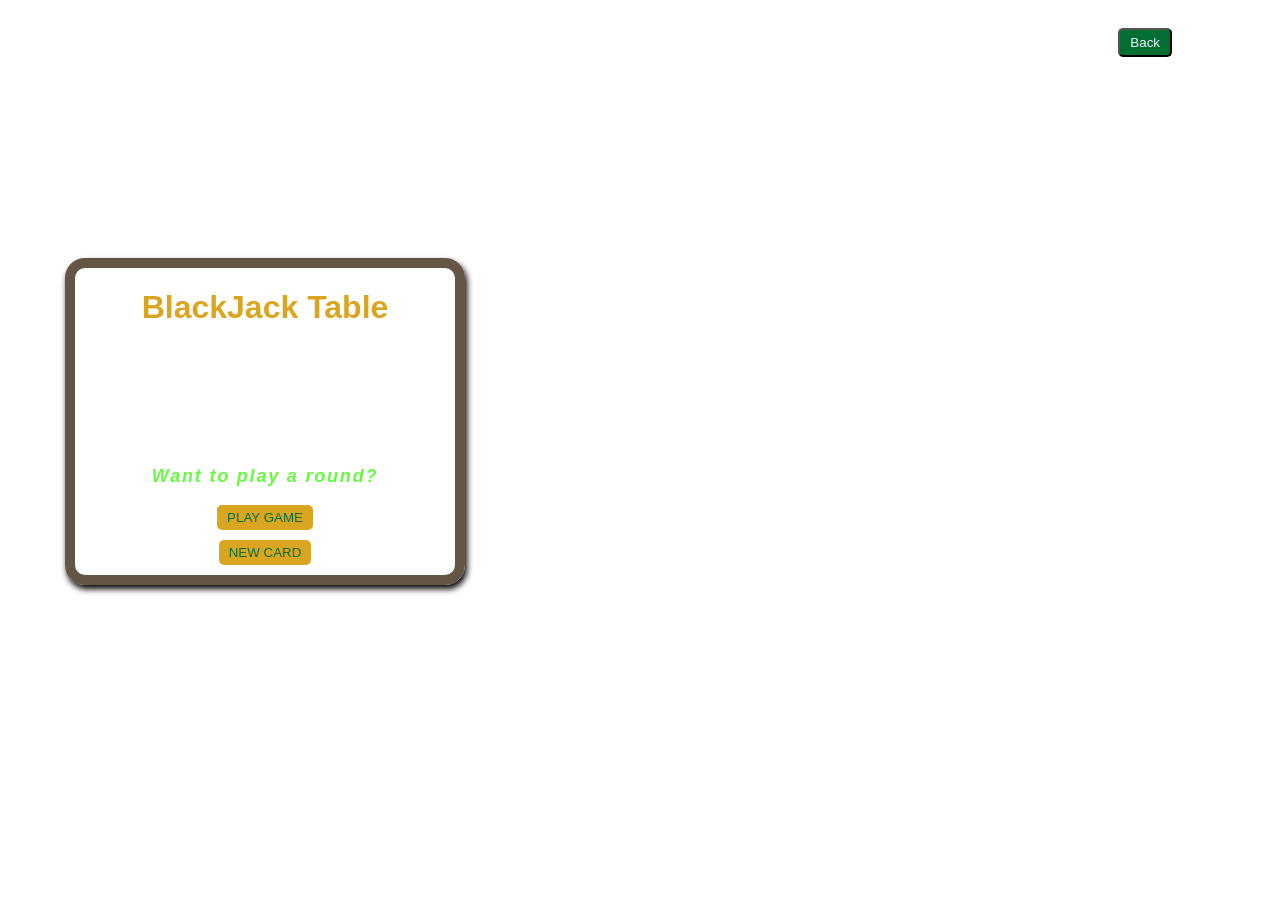
<file: home/blackjack/blackjack.html>
<!DOCTYPE html>
<html lang="en">
    <head>
        <meta charset="UTF-8" />
        <meta http-equiv="X-UA-Compatible" content="IE=edge" />
        <meta name="viewport" content="width=device-width, initial-scale=1.0" />
        <link rel="stylesheet" href="blackjack.css" />
        <title>BlackJack 21</title>
    </head>
    <body>
        <a href="/home/home.html"><button id="home_btn">Back</button></a>
        <div class="container">
            <h1>BlackJack Table</h1>
            <p id="cards_el">Cards:</p>
            <p id="count_el">Count:</p>
            <p id="message_el">Want to play a round?</p>
            <button class="play_btn" onclick="startGame()">PLAY GAME</button>
            <button class="play_btn" onclick="newCard()">NEW CARD</button>
        </div>
        <script src="blackjack.js"></script>
    </body>
</html>
</file>
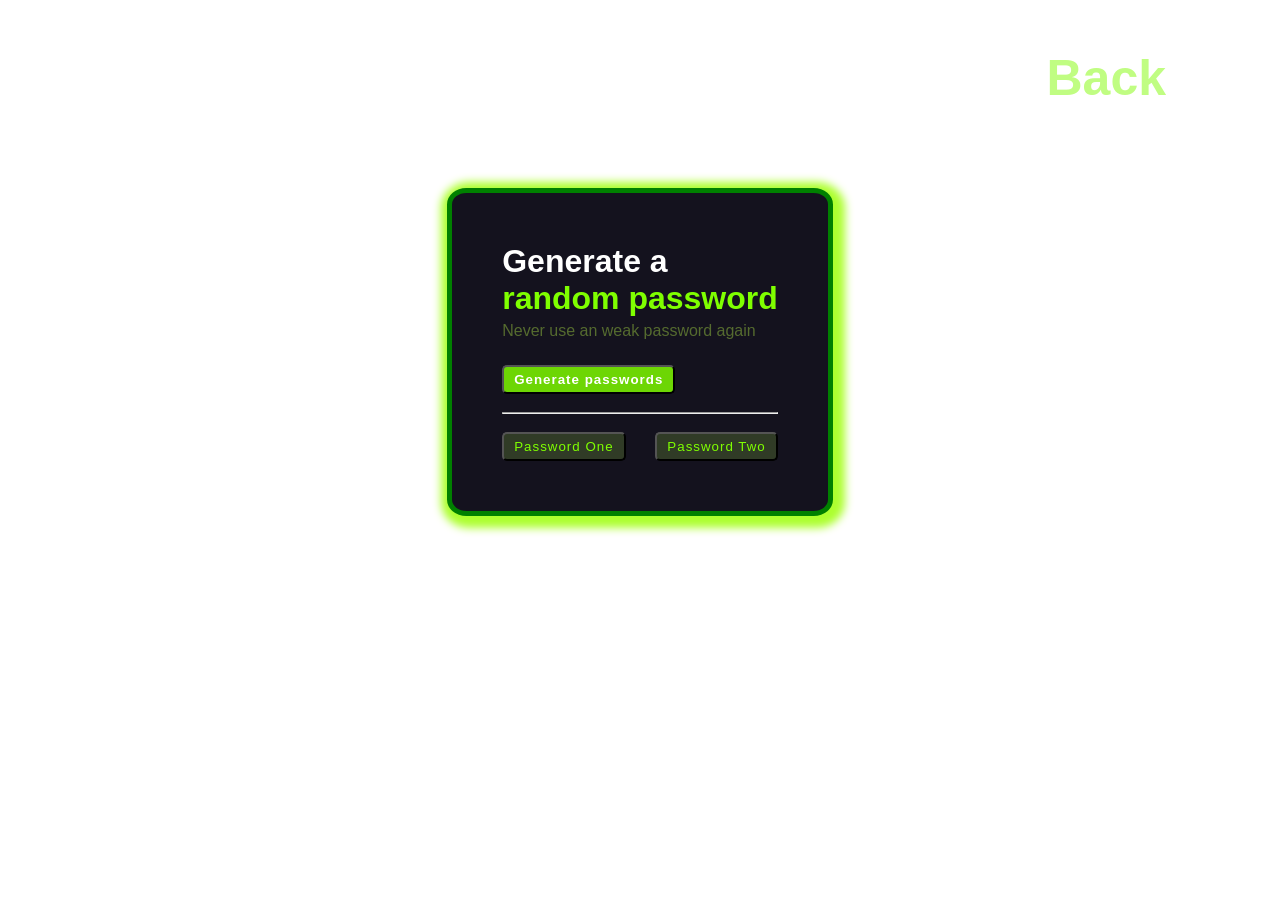
<file: home/passwordGenerator/passwordGen.html>
<!DOCTYPE html>
<html lang="en">
    <head>
        <meta charset="UTF-8" />
        <meta http-equiv="X-UA-Compatible" content="IE=edge" />
        <meta name="viewport" content="width=device-width, initial-scale=1.0" />
        <link rel="stylesheet" href="passwordGen.css" />
        <title>Password Generator</title>
    </head>
    <body id="main_page">
        <a href="/home/home.html"><button id="home_btn">Back</button></a>
        <div id="container">
            <h1 id="title1">Generate a</h1>
            <h1 id="title2">random password</h1>
            <p id="subtitle">Never use an weak password again</p>
            <button id="generate_btn" onclick="generatePasswords()">
                Generate passwords
            </button>
            <hr />
            <div class="password_options">
                <button id="passwordOne_el">Password One</button>
                <button id="passwordTwo_el">Password Two</button>
            </div>
        </div>
        <script src="passwordGen.js"></script>
    </body>
</html>
</file>
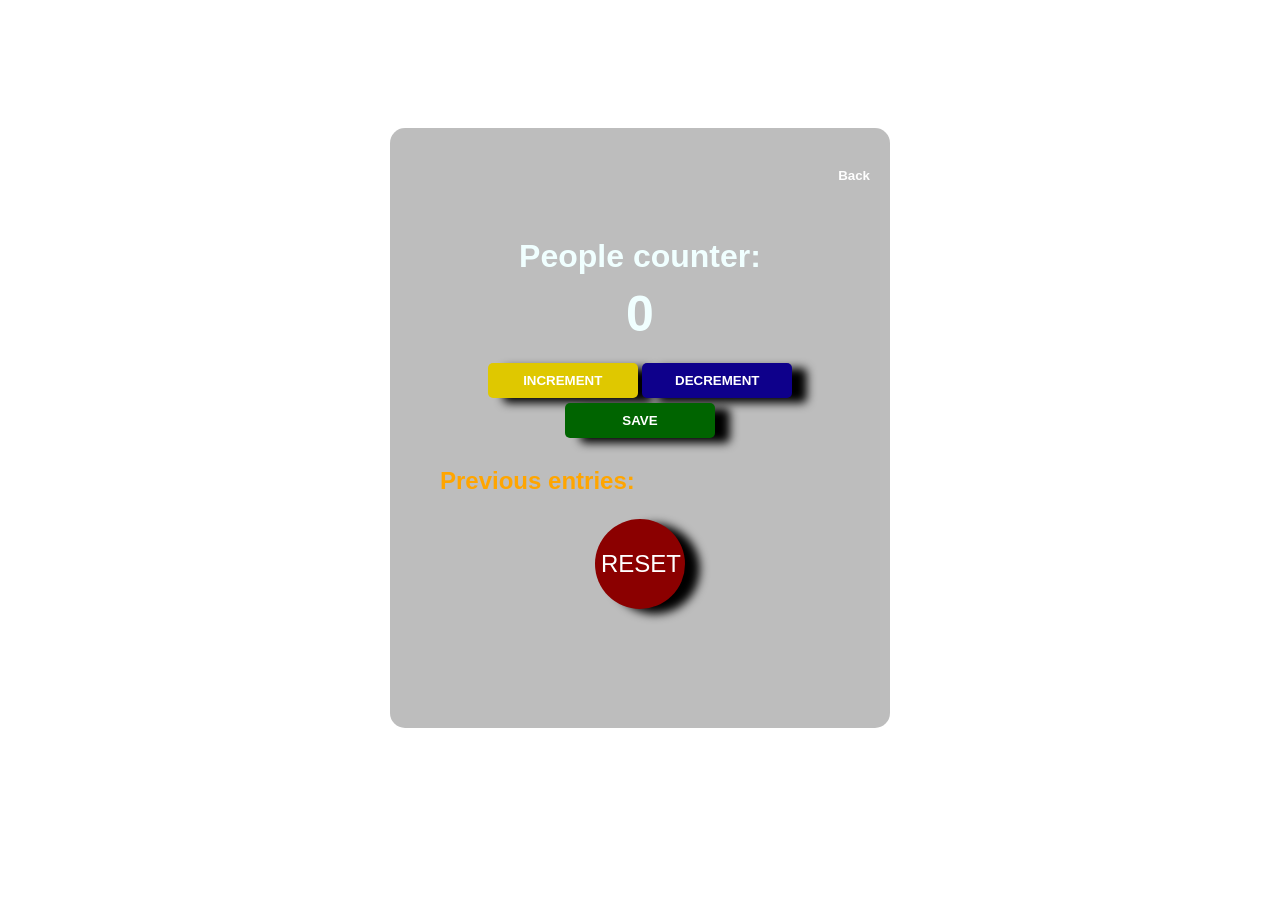
<file: home/peopleCounter/peopleCount.html>
<!DOCTYPE html>
<html lang="en">
    <head>
        <meta charset="UTF-8" />
        <meta http-equiv="X-UA-Compatible" content="IE=edge" />
        <meta name="viewport" content="width=device-width, initial-scale=1.0" />
        <link rel="stylesheet" href="peopleCount.css" />
        <title>People Counter</title>
    </head>
    <body>
        <div class="main">
            <a href="/home/home.html"><button id="home_btn">Back</button></a>
            <h1>People counter:</h1>
            <h2 id="count-el">0</h2>
            <button id="increment-btn" onclick="increment()">INCREMENT</button>
            <button id="decrement-btn" onclick="decrement()">DECREMENT</button>
            <div>
                <button id="save-btn" onclick="save()">SAVE</button>
            </div>
            <p id="save-el">
                <span class="count_title">Previous entries:</span>
            </p>
            <button id="reset-btn" onclick="reset()">RESET</button>
        </div>
        <script src="peopleCount.js"></script>
    </body>
</html>
</file>
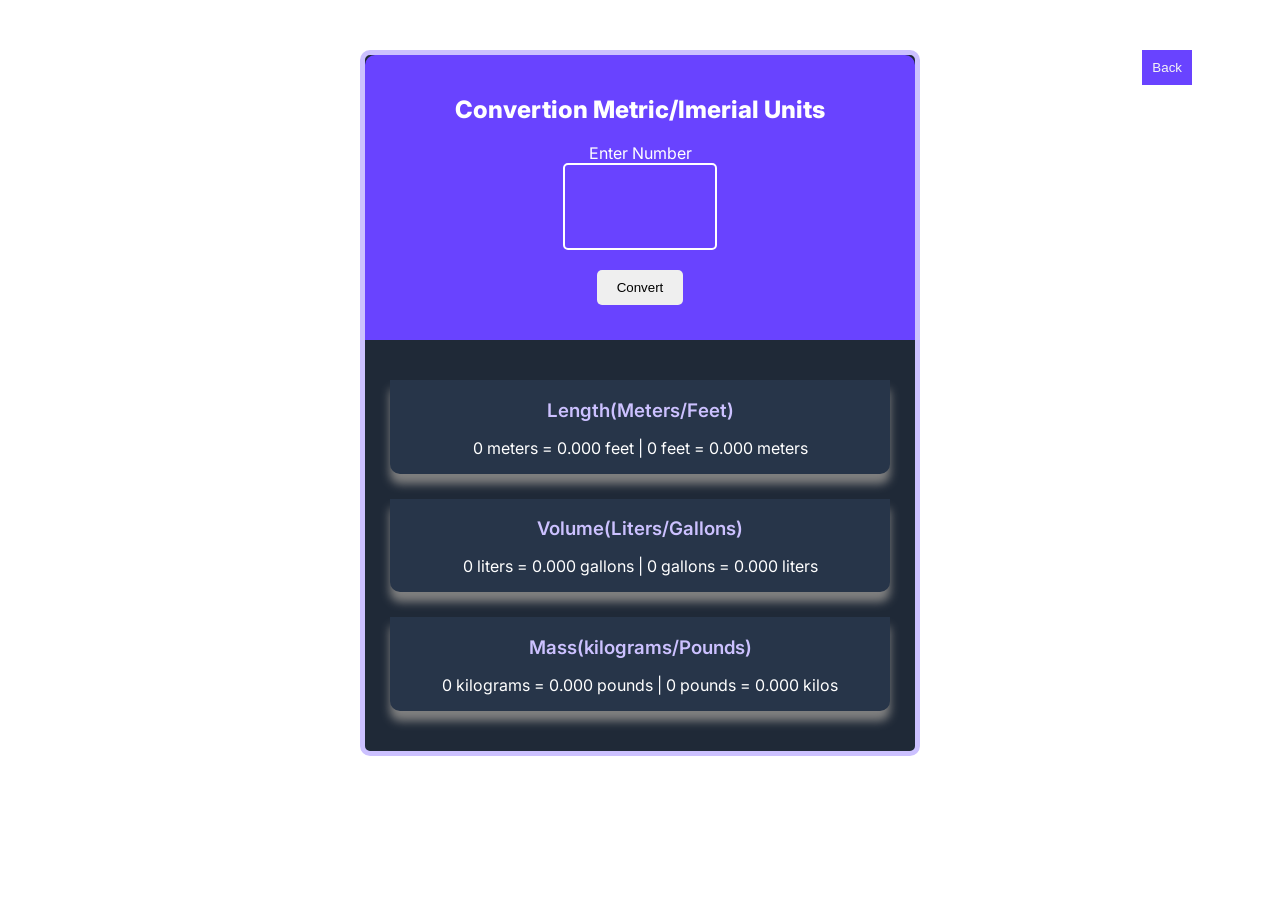
<file: home/unitConverter/unitConvert.html>
<!DOCTYPE html>
<html lang="en">
    <head>
        <meta charset="UTF-8" />
        <meta http-equiv="X-UA-Compatible" content="IE=edge" />
        <meta name="viewport" content="width=device-width, initial-scale=1.0" />
        <link rel="stylesheet" href="unitConvert.css" />
        <title>Unit Converter</title>
    </head>
    <body>
        <a href="/home/home.html"><button id="home_btn">Back</button></a>
        <div id="main_container">
            <section id="top_container">
                <h1 id="title">Convertion Metric/Imerial Units</h1>
                <p class="subtitle">Enter Number</p>
                <div id="input_div">
                    <input id="input_el" type="text" class="no_outline" />
                </div>
                <div class="btns">
                    <button id="convert_btn">Convert</button>
                </div>
            </section>
            <section id="bottom_container">
                <div class="inner_container">
                    <h3>Length(Meters/Feet)</h3>
                    <div class="convertions">
                        <p id="length_el">
                            0 meters = 0.000 feet | 0 feet = 0.000 meters
                        </p>
                    </div>
                </div>
                <div class="inner_container">
                    <h3>Volume(Liters/Gallons)</h3>
                    <div class="convertions">
                        <p id="volume_el">
                            0 liters = 0.000 gallons | 0 gallons = 0.000 liters
                        </p>
                    </div>
                </div>
                <div class="inner_container">
                    <h3>Mass(kilograms/Pounds)</h3>
                    <div class="convertions">
                        <p id="mass_el">
                            0 kilograms = 0.000 pounds | 0 pounds = 0.000 kilos
                        </p>
                    </div>
                </div>
            </section>
        </div>
        <script src="unitConvert.js"></script>
    </body>
</html>
</file>
<file: home/blackjack/blackjack.css>
body {
   position: relative;
    font-family: 'Trebuchet MS', 'Lucida Sans Unicode', 'Lucida Grande', 'Lucida Sans', Arial, sans-serif;
    display: flex; 
    flex-direction: column;
    height: 100vh;
    align-items: center;
    background-image: url(https://apostalegal.com/wp-content/uploads/2020/09/como-jogar-blackjack-online.jpg);
    background-size: cover;
   
    
 }
 #home_btn {
   position:absolute;
   padding: 5px 10px;
   border-radius: 5px;
   background-color: #016f32;
   color: aliceblue;
   top: 10;
   right: 0;
   margin-top: 20px;
   margin-right: 100px;
}
 #home_btn:hover {
   background-color: #019b46;
 }
 .container { 
    font-weight: bold;
    box-shadow: 2px 4px 6px black;
    border: 10px solid rgb(100, 85, 69);
    border-radius: 20px;
    margin-top: 250px;
    width: 30%;
    margin-right: 750px;
    height: fit-content;
    color:white;
    display: flex;
    flex-direction: column;
    align-items: center;
    justify-content: center;
    background-image: url(https://media.istockphoto.com/vectors/poker-table-background-in-green-color-vector-id1218355494?k=20&m=1218355494&s=612x612&w=0&h=7izk2bQU_LDnKLLLbwAolAo4kwUmcwr_mo8_Vr7955w=);
    background-size: cover;
 }
 h1 {
    color: goldenrod;
 }

 #message_el {
    color: rgb(104, 250, 64);
    font-style: italic;
    font-size: large;
    letter-spacing: 0.1em;
 }
 .play_btn {
    border: none;
    border-radius: 5px;
    color: #016f32;
    width: fit-content;
    padding: 5px 10px;
    background: goldenrod;
    margin-bottom: 10px;
}
.play_btn:hover {
   background: rgb(250, 190, 37);
   font-weight: bold;
}

#player_el {
   color: rgb(246, 218, 77);
}
</file>
<file: home/passwordGenerator/passwordGen.css>
#main_page {
    position: relative;
    display:flex;
    justify-content: center;
    align-items: center;
    padding:5rem;
    background-image: url(https://www.budismohoje.org.br/wp-content/uploads/2022/01/Matrix_Capa.jpg);
    background-size: cover;
    }
    #home_btn {
        font-size: 50px;
        font-weight: bold;
        top: 0;
        right: 0;
        position: absolute;
        color: rgb(192, 253, 130);
        margin-top: 40px;
        margin-right: 100px;
        background: transparent;
        border:none;
        cursor: pointer;
      
    }
    #home_btn:hover {
        color: red;
        transform: rotate(360deg);
        transition: ease-in-out 0.5s;
    }
    #container {
        font-family: 'Trebuchet MS', 'Lucida Sans Unicode', 'Lucida Grande', 'Lucida Sans', Arial, sans-serif;
        color: white;
        margin-top: 100px;
        background-color: rgb(20, 18, 30);
        padding:50px;
        border: 5px solid green;
        box-shadow: 3px 3px 9px 9px greenyellow;
        border-radius: 5%;
    }
    #title1 {
    margin-top: 0px;
    margin-bottom: 0px;
    }
    #title2 {
    color: chartreuse;
    margin-top: 0px;
    margin-bottom: 0px;
    }
    p {
        color: darkolivegreen;
        margin-top: 5px;
        margin-bottom: 25px;
    }
    #generate_btn {
    color:white;
    letter-spacing: 1px;
    font-weight: bold;
    background-color: rgb(109, 214, 4);
    padding: 5px 10px;
    border-radius:5px;
    margin-bottom: 10px;
    }
    #generate_btn:hover {
        background-color: darkgreen;
    }
    .password_options {
        display: flex;
        justify-content: space-between;
        align-items: center;
        padding-top: 10px;
    }
    #passwordOne_el {
        color:chartreuse;
        letter-spacing: 1px;
        background-color: rgb(48, 59, 38);
        padding: 5px 10px;
        border-radius:5px;
    }
    #passwordTwo_el {
        color:chartreuse;
        letter-spacing: 1px;
        background-color: rgb(48, 59, 38);
        padding: 5px 10px;
        border-radius:5px;
    }
</file>
<file: home/peopleCounter/peopleCount.css>
body {
    display: flex;
    padding-top: 120px;
    justify-content: center;
    align-items: center;
    background-image: url("https://pixy.org/download/8345/");
    background-size: cover;
    font-family: -apple-system, BlinkMacSystemFont, 'Segoe UI', Roboto, Oxygen, Ubuntu, Cantarell, 'Open Sans', 'Helvetica Neue', sans-serif;
    font-weight: bold;
    text-align: center;
    color:azure
}

.main {
    position: relative;
    background: rgba(128, 128, 128, 0.521);
    padding: 100px 50px;
    width: 400px;
    height: 400px;
    border-radius: 15px;
}
#home_btn {
    width: fit-content;
    background: transparent;
    position: absolute;
    top: 0;
    right: 0;
    color: rgb(254, 254, 254);
    margin-top: 20px;
    border-radius: 50%;
    padding: 20px;
}
#home_btn:hover {
    transform: scale(1.1);
}
h1 {
    margin-top: 10px;
    margin-bottom: 10px;
}
h2 {
    font-size: 50px;
    margin-top: 0;
    margin-bottom: 20px;
}
button {
    border: none;
    padding-top: 10px;
    padding-bottom: 10px;
    color: white;
    font-weight: bold;
    width: 150px;
    margin-bottom: 5px;
    border-radius: 5px;
}
#increment-btn {
    background: rgb(223, 200, 0);
    box-shadow: 15px 5px 10px rgb(0, 0, 0);
}
#decrement-btn {
    background: rgb(14, 0, 139);
    box-shadow: 15px 5px 10px rgb(0, 0, 0);
}

#save-btn {
    background: darkgreen;
   
    box-shadow: 15px 5px 10px rgb(0, 0, 0);
}
#reset-btn {
    background: darkred;
    width: 90px;
    height: 90px;
    border-radius: 50%;
    font-weight: 500;
    font-size: x-large;
    box-shadow: 15px 5px 10px rgb(0, 0, 0);
}
#save-el {
    
    display: flex;
    flex-direction: row;
    justify-content: center;
    align-items: center;
    width: fit-content;
    font-size: x-large;
    color: rgb(250, 252, 252);
}
.count_title {
    color: orange;
}
</file>
<file: home/unitConverter/unitConvert.css>
/*--  font-family: 'Inter', sans-serif; --*/
@import url('https://fonts.googleapis.com/css2?family=Inter:wght@400;600;800&display=swap');

body {
    position: relative;
    font-family: 'Inter', sans-serif;
    background-image: url(https://blog.bricsys.com/wp-content/uploads/2019/06/header_temp-1280x720.jpg);
    background-size: cover;
}
#home_btn {
    position: absolute;
    top: 10;
    right:0;
    margin-right: 80px;
    padding: 10px ;
    background-color: #6943FF;
    color:whitesmoke;
    border: none;

}
#home_btn:hover {
    transition: ease-in-out 0.3s;
transform:scale(5) ;
border-radius: 0px 0px 0px 10px;
}
#main_container {
   border: #CCC1FF 5px solid;
    display: flex;
    margin: 50px auto;
    flex-direction: column;
    align-items: center;
    background:  #1f2937;
    width: 550px;
    height: fit-content;
    border-radius: 10px 10px 10px 10px;
}
#top_container {
    color: white;
    display: flex;
    flex-direction: column;
    justify-content: center;
   
    align-items: center;
    width: 100%;
    height: 285px;
    background-color: #6943FF;
    border-radius: 10px 10px 0px 0px;
}

#title {
    font-weight: 800;
    margin-top: 5px;
}
#input_div{
    display: flex;
    justify-content: center;
    align-items: center;
    min-width: 117px;
    max-width: fit-content;
    height: 83px;
    border: 2px solid white;
    border-radius: 5px;
}
#input_el {
    background: transparent;
    width: 150px;
    max-width: fit-content;
    margin: 0px;
     color:#FFF;
     box-sizing: border-box;
     padding-left: 20px;
     font-size: 60px;
     font-weight: 800;
     border:none ;
}
input:focus{
    outline: none;
}
.subtitle {
    margin:0px;
}
#convert_btn {
    padding: 10px 20px;
    margin-top: 20px;
    border-radius: 5px;
    border: none ;
    font-weight: 500;
}
#convert_btn:hover {
    background-color: #1f2937;
    color: #CCC1FF;
}
#clear_btn {
    padding: 10px 10px;
    border-radius: 5px;
    border: none ;
    margin-left: 10px;
    color: #CCC1FF;
    background-color: #273549;
}
#clear_btn:hover {
    background-color:whitesmoke ;
    color: #1f2937;
}
#bottom_container {
    padding:  40px 25px;
    color: white;
    display: flex;
    flex-direction: column;
    gap: 25px;
    align-items: center;
}
.inner_container {
    display: flex;
    flex-direction: column;
    align-items: center;
    width: 500px;
    background: #273549;
    border-radius: 0px 0px 10px 10px;
    box-shadow: 0px 10px 10px gray;
}
.convertions {
    display: flex;
    margin-top: 0px;
}
h3 {
    color: #CCC1FF;
    margin-bottom: 0px;
    font-weight: 600;
}
</file>
